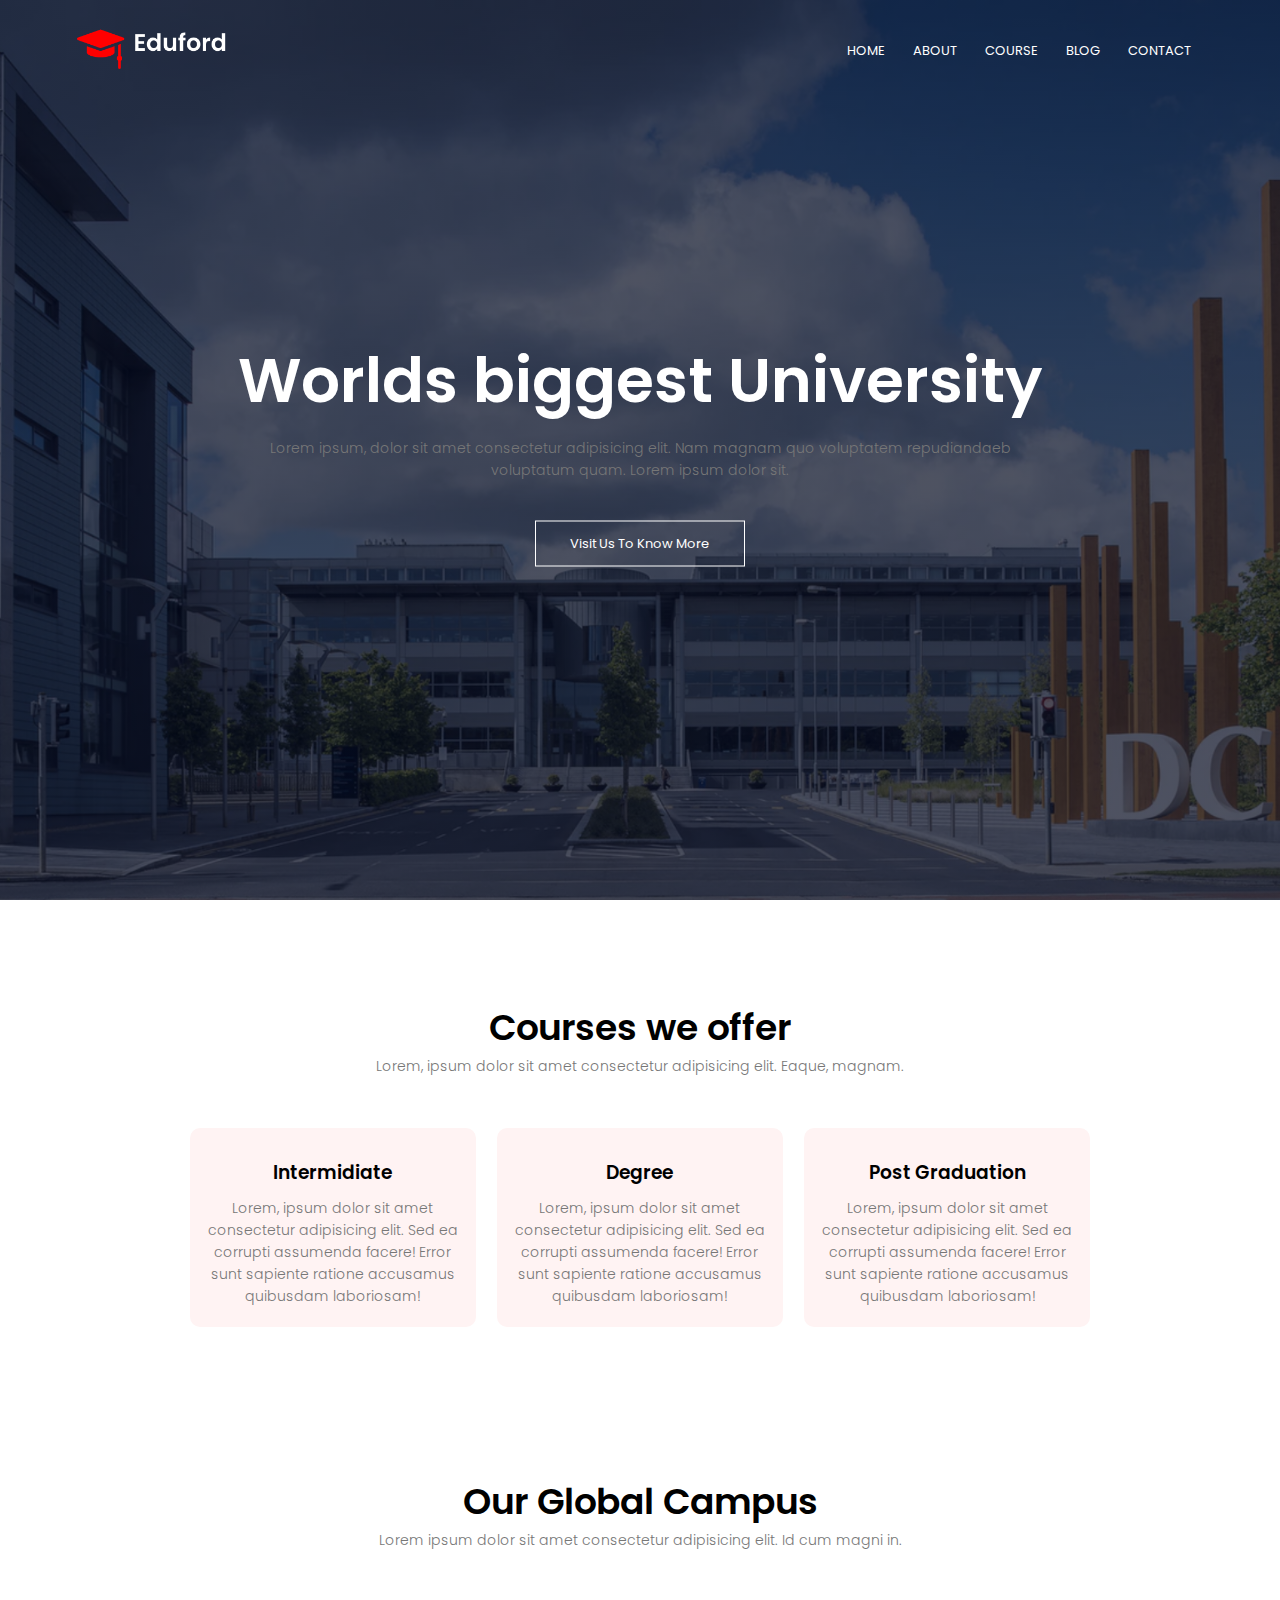
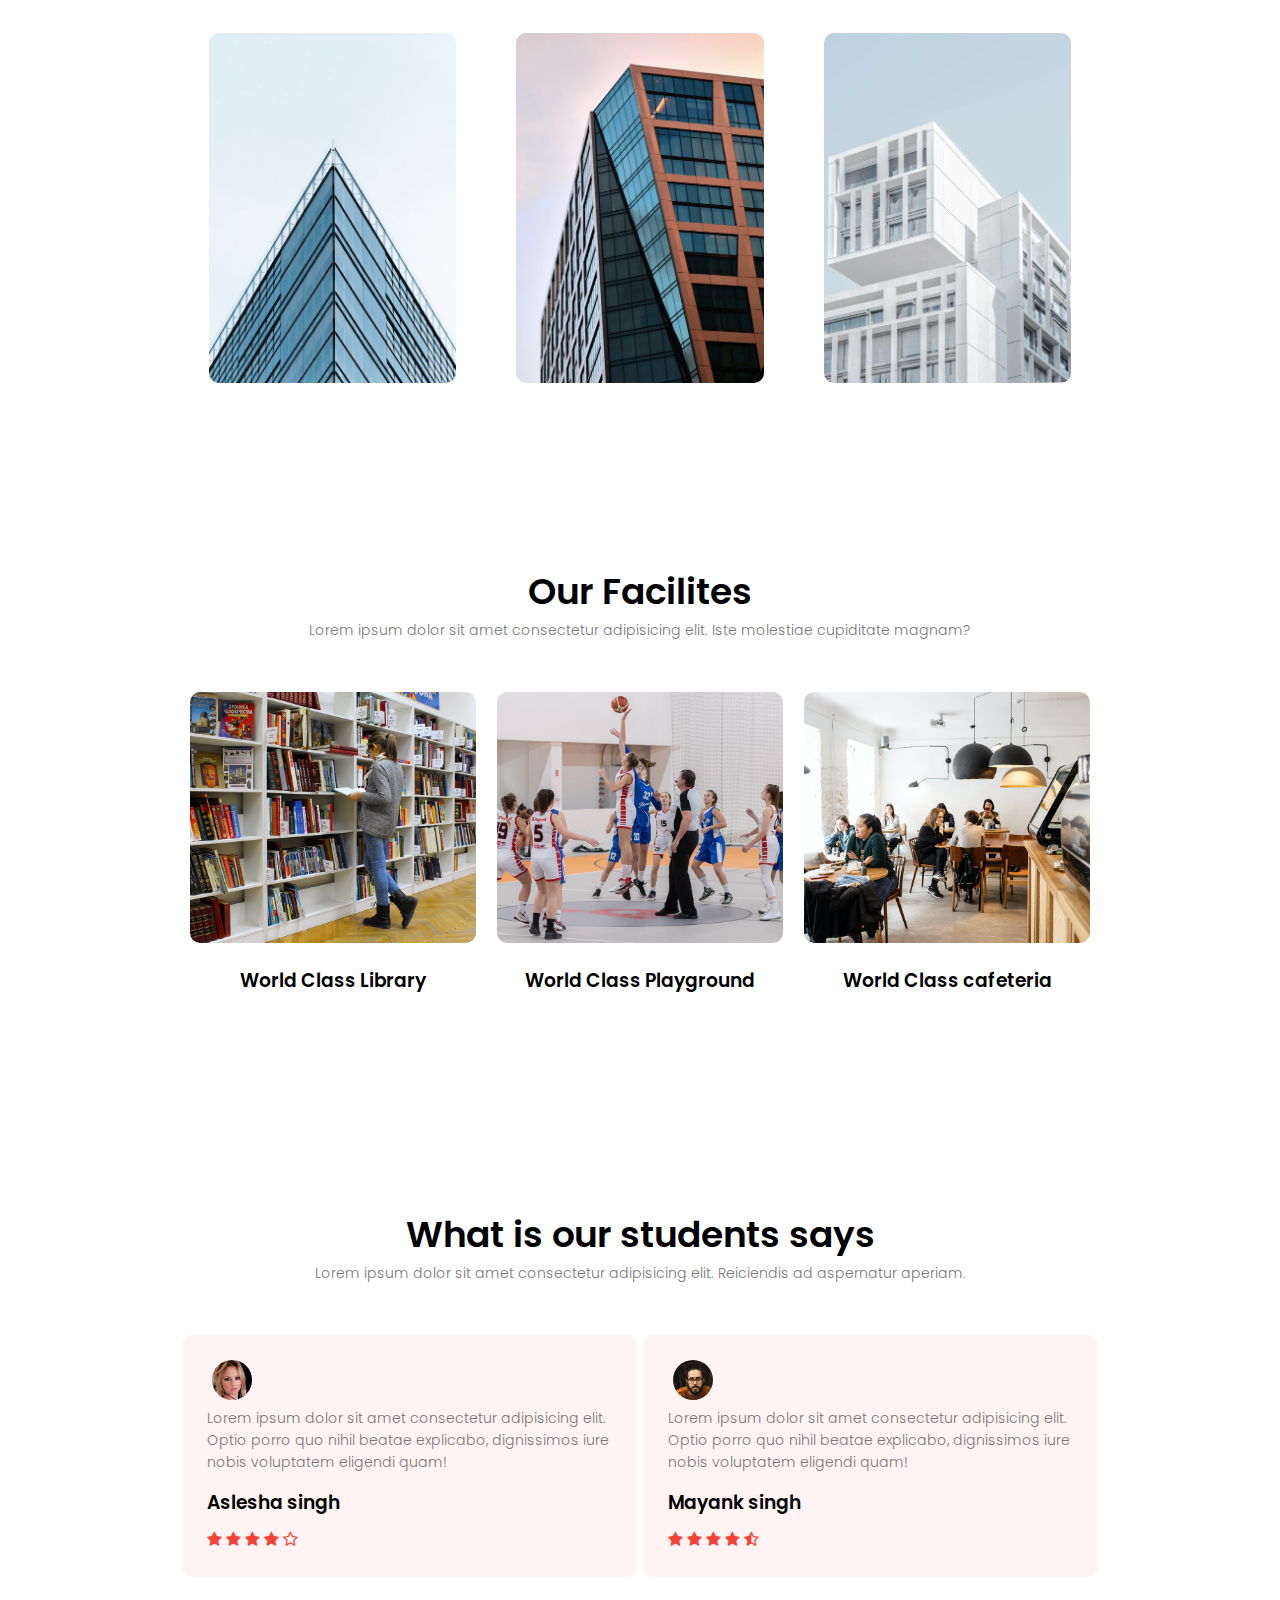
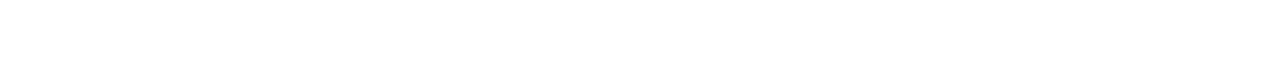
<file: index.html>
<!DOCTYPE html>
<html lang="en">
<head>
    <meta charset="UTF-8">
    <meta http-equiv="X-UA-Compatible" content="IE=edge">
    <meta name="viewport" content="width=device-width, initial-scale=1.0">
    <title>University Website design</title>
    <link rel="stylesheet" href="style.css">
    <link rel="preconnnect" href="https://fonts.gstatic.com">
    <link  href="https://fonts.googleapis.com/css2?family=Poppins:wght@100;200;300;400;600;700&display=swap" rel="stylesheet">
    <link rel="stylesheet" href="https://stackpath.bootstrapcdn.com/font-awesome/4.7.0/css/font-awesome.min.css">
    <script src="index.js"></script>
<body>
    <!-- Navigation bar, text box -->
    <section class="header">    
        <nav>
            <a href="index.html"><img src="imges/logo.png" alt="logo"></a>
            <div class="nav-links" id="navLinks">
                <li class="fa fa-times" onclick="hideMenu()"></li>
                <ul>
                    <li> <a href="">HOME</a> </li>
                    <li> <a href="">ABOUT</a> </li>
                    <li> <a href="">COURSE</a> </li>
                    <li> <a href="">BLOG</a> </li>
                    <li> <a href="./contact.html">CONTACT</a> </li>
                </ul>
            </div>
            <li class="fa fa-bars" onclick="showMenu()"></li>
        </nav>
        <div class="text-box">
            <h1>Worlds biggest University</h1>
            <p>Lorem ipsum, dolor sit amet consectetur adipisicing elit. Nam magnam quo voluptatem repudiandaeb <br> voluptatum quam. Lorem ipsum dolor sit.</p>
            <a href="" class="hero-btn">Visit Us To Know More</a>
        </div>
    </section>

    <!-- course -->
    <section class="course">
        <h1>Courses we offer</h1>
        <p>Lorem, ipsum dolor sit amet consectetur adipisicing elit. Eaque, magnam.</p>
        <div class="row">
            <div class="course-col">
                <h3>Intermidiate</h3>
                <p>Lorem, ipsum dolor sit amet consectetur adipisicing elit. Sed ea corrupti assumenda facere! Error sunt sapiente ratione accusamus quibusdam laboriosam!</p>
            </div>
            <div class="course-col">
                <h3>Degree</h3>
                <p>Lorem, ipsum dolor sit amet consectetur adipisicing elit. Sed ea corrupti assumenda facere! Error sunt sapiente ratione accusamus quibusdam laboriosam!</p>
            </div>
            <div class="course-col">
                <h3>Post Graduation</h3>
                <p>Lorem, ipsum dolor sit amet consectetur adipisicing elit. Sed ea corrupti assumenda facere! Error sunt sapiente ratione accusamus quibusdam laboriosam!</p>
            </div>
        </div>
    </section>
    
    <!-- Campus -->
    <section class="campus">
        <h1>Our Global Campus</h1>
        <p>Lorem ipsum dolor sit amet consectetur adipisicing elit. Id cum magni in.</p>

        <div class="row">

            <div class="campus-col">
                <img src="imges/london.png" alt="">
                <div class="layer">
                    <h3>LONDON</h3>
                </div>
                </div>


            <div class="campus-col">
                <img src="imges/newyork.png" alt="">
                <div class="layer">
                    <h3>NEW YORK</h3>
                </div>
                </div>

            <div class="campus-col">
                <img src="imges/washington.png" alt="">
                <div class="layer">
                    <h3>WASHINGTON</h3>
                </div>
                </div>
                
            </div>
    </section>

    <!-- Facilites -->
    <section class="facilities">
        <h1>Our Facilites</h1>
        <p>Lorem ipsum dolor sit amet consectetur adipisicing elit. Iste molestiae cupiditate magnam?</p>


        <div class="row">

            <div class="facilities-col">
                <img src="imges/library.png" alt="">
                <h3>World Class Library  </h3>
            </div>
       
            <div class="facilities-col">
                <img src="imges/basketball.png" alt="">
                <h3>World Class Playground  </h3>
            </div>
        
            <div class="facilities-col">
                <img src="imges/cafeteria.png" alt="">
                <h3>World Class cafeteria  </h3>
            </div>
        </div>
    </section>

    <!-- Testimonials -->
    <section class="testimonials">
        <h1>What is our students says</h1>
        <p>Lorem ipsum dolor sit amet consectetur adipisicing elit. Reiciendis ad aspernatur aperiam.</p>

        <div class="row">
            <div class="testimonial-col">
                <img src="imges/user1.jpg" alt="">
                <div>
                    <p>Lorem ipsum dolor sit amet consectetur adipisicing elit. Optio porro quo nihil beatae explicabo, dignissimos iure nobis voluptatem eligendi quam!</p><h3>Aslesha singh</h3>
                    <li class="fa fa-star"></li>
                    <li class="fa fa-star"></li>
                    <li class="fa fa-star"></li>
                    <li class="fa fa-star"></li>
                    <li class="fa fa-star-o"></li>
                </div>
            </div>
            
            <div class="testimonial-col">
                <img src="imges/user2.jpg" alt="">
                <div>
                    <p>Lorem ipsum dolor sit amet consectetur adipisicing elit. Optio porro quo nihil beatae explicabo, dignissimos iure nobis voluptatem eligendi quam!</p><h3>Mayank singh</h3>
                    <li class="fa fa-star"></li>
                    <li class="fa fa-star"></li>
                    <li class="fa fa-star"></li>
                    <li class="fa fa-star"></li>
                    <li class="fa fa-star-half-o"></li>
                </div>
            </div>
            
        </div>
    </section>

</body>
</html>
</file>
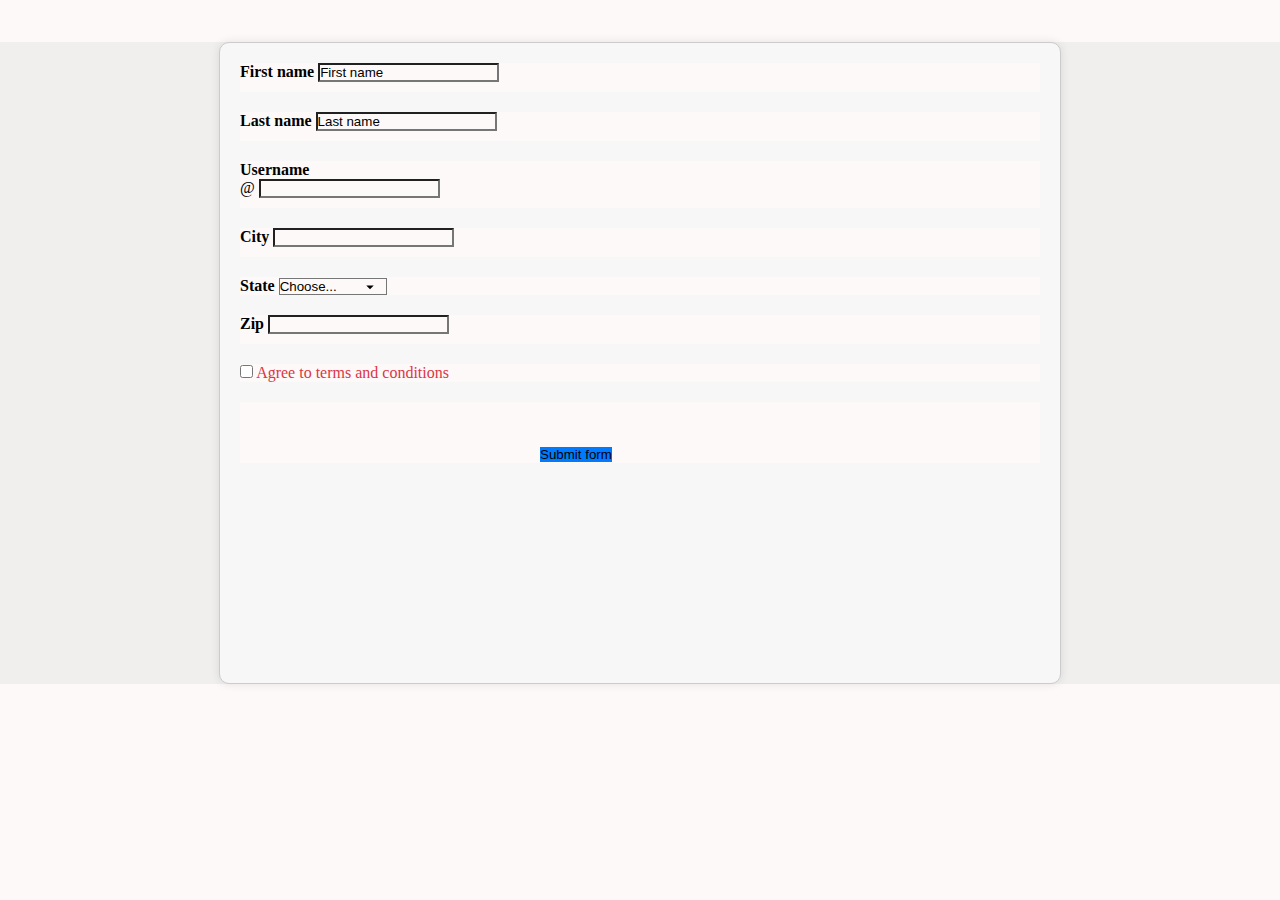
<file: contact.html>
<!DOCTYPE html>
<html lang="en">

<head>
    <meta charset="UTF-8">
    <meta name="viewport" content="width=device-width, initial-scale=1.0">
    <title>Document</title>
    <link href="https://cdn.jsdelivr.net/npm/bootstrap@5.3.1/dist/css/bootstrap.min.css" rel="stylesheet"
        integrity="sha384-4bw+/aepP/YC94hEpVNVgiZdgIC5+VKNBQNGCHeKRQN+PtmoHDEXuppvnDJzQIu9" crossorigin="anonymous">
    <style>
        * {
            padding: 0;
            margin: 0;
            background-color: rgb(253, 249, 249);
        }

        /* Custom styling for the form */
        .container {
            display: flex;
            justify-content: center;
            align-items: center;
            margin-top: 42px;
            padding:  auto 12px;
            background-color: #f1eeee;
        }

        .row.g-3 {
            padding: 20px;
            border: 1px solid #ccc;
            border-radius: 10px;
            background-color: #f7f7f7;
            box-shadow: 0px 0px 10px rgba(0, 0, 0, 0.1);
            width: 800px;
            height: 600px;
        }

        /* Adjust label style */
        .form-label {
            font-weight: bold;
        }

        /* Add margin to inputs */
        .form-control {
            margin-bottom: 10px;
        }

        /* Style the submit button */
        .btn-primary {
            background-color: #007bff;
            border: none;
        }

        .btn-primary:hover {
            background-color: #0056b3;
        }

        .form-check-label{
            align-items: center;

        }
        /* Style checkboxes */
        .form-check-input:invalid~.form-check-label {
            color: #dc3545;
        }

        /* Add spacing between form elements */
        .col-md-4,
        .col-md-6,
        .col-md-3,
        .col-12 {
            margin-bottom: 20px;
        }

        .btn {
            margin-left: 300px;
            margin-top: 45px;
            align-items: center;
            justify-content: center;
        }

        /* Style error messages */
        .invalid-feedback {
            color: #dc3545;
        }

        /* Customize select dropdown */
        .form-select {
            appearance: none;
            background-image: url("data:image/svg+xml,<svg xmlns='http://www.w3.org/2000/svg' width='12' height='12' fill='currentColor' class='bi bi-caret-down' viewBox='0 0 16 16'><path d='M3 6l5 5 5-5H3z'/></svg>");
            background-repeat: no-repeat;
            background-position: right 10px center;
            padding-right: 25px;
        }
    </style>
</head>

<body>
    <div class="container">
        <form class="row g-3">
            <div class="col-md-4">
                <label for="validationDefault01" class="form-label">First name</label>
                <input type="text" class="form-control" id="validationDefault01" value="First name" required>
            </div>
            <div class="col-md-4">
                <label for="validationDefault02" class="form-label">Last name</label>
                <input type="text" class="form-control" id="validationDefault02" value="Last name" required>
            </div>
            <div class="col-md-4">
                <label for="validationDefaultUsername" class="form-label">Username</label>
                <div class="input-group">
                    <span class="input-group-text" id="inputGroupPrepend2">@</span>
                    <input type="text" class="form-control" id="validationDefaultUsername"
                        aria-describedby="inputGroupPrepend2" required>
                </div>
            </div>
            <div class="col-md-6">
                <label for="validationDefault03" class="form-label">City</label>
                <input type="text" class="form-control" id="validationDefault03" required>
            </div>
            <div class="col-md-3">
                <label for="validationDefault04" class="form-label">State</label>
                <select class="form-select" id="validationDefault04" required>
                    <option selected disabled value="">Choose...</option>
                    <option>Maharashtra</option>
                    <option>Tamil Nadu</option>
                    <option>Uttar pradesh</option>
                    <option>Delhi</option>
                </select>
            </div>
            <div class="col-md-3">
                <label for="validationDefault05" class="form-label">Zip</label>
                <input type="text" class="form-control" id="validationDefault05" required>
            </div>
            <div class="col-12">
                <div class="form-check">
                    <input class="form-check-input" type="checkbox" value="" id="invalidCheck2" required>
                    <label class="form-check-label" for="invalidCheck2">
                        Agree to terms and conditions
                    </label>
                </div>
            </div>
            <div class="col-12">
                <button class="btn btn-primary" type="submit">Submit form</button>
            </div>
        </form>
    </div>

    <script src="https://cdn.jsdelivr.net/npm/bootstrap@5.3.1/dist/js/bootstrap.bundle.min.js"
        integrity="sha384-HwwvtgBNo3bZJJLYd8oVXjrBZt8cqVSpeBNS5n7C8IVInixGAoxmnlMuBnhbgrkm"
        crossorigin="anonymous"></script>
</body>

</html>
</file>
<file: style.css>
/* css reset */
*{
    margin: 0;
    padding: 0;
    font-family: 'Poppins',sans-serif;
}

/* Navigation , text box */
.header{
    min-height: 100vh;
    width: 100%;
    background-image: linear-gradient(rgba(4,9,30,0.7),rgba(4,9,30,0.7)),  url('imges/banner.png');
    background-position: center;
    background-size: cover;
    position: relative; 
}

nav{
        display: flex;
        padding: 2% 6%;
        justify-content: space-between;
        align-items: center;
}
nav img{
    width: 150px;

}
.nav-links{
    flex: 1;
    text-align: right;

}
.nav-links ul li{
    list-style: none;
    display: inline-block;
    padding: 8px 12px;
    position:relative;
}
.nav-links ul li a{
    color:#fff;
    text-decoration: none;
    font-size: 13px;
}
.nav-links ul li::after{
    content: "";
    width: 0;
    height: 2px;
    background: #f44336;
    display: block;
    margin: auto;
    transition: all 0.5s ease-out;
}
.nav-links ul li:hover::after{
    width: 100%;
}

/* Text box after navigation*/
.text-box{
    width: 90%;
    color: #fff;
    position: absolute;
    top: 50%;
    left: 50%;
    transform: translate(-50%,-50%);
    text-align: center;
}
.text-box h1{
    font-size: 62px;

}
.text-box p{
    margin: 10px 0 40px;
    font-size: 14px;
}

.hero-btn{
    display: inline-block;
    text-decoration: none;
    color: #fff;
    border: 1px solid #fff;
    padding: 12px 34px;
    font-size: 13px;
    background: transparent;
    position: relative;
    cursor: pointer;
}
.hero-btn:hover{
    border: 1px solid #f44336;
    background:#f44336;
    transition: all 1s ease-in;
}
nav .fa{
    display: none;
}
@media (max-width:700px) {
    .text-box h1{
        font-size: 20px;
    }
    .nav-links ul li {
        display: block;
    }
    .nav-links{
        position: absolute;
        background: #f44336;
        height: 100vh;
        width: 200px;
        top:0;
        right: -200px;
        text-align: center;
        z-index: 2;
        transition: all 1s ease-in-out;
    }
    nav .fa{
        display: block;
        color: #fff;
        margin: 10px;
        cursor: pointer;
        font-size: 22px;
    }
    .nav-links ul{
        padding: 30px;
    }
}

/* Course page */
.course{
    width: 80%;
    margin: auto;
    text-align: center;
    padding-top: 100px;
}
h1{
    font-size: 36px;
    font-weight: 600;
}
p{
    color: #777;
    font-size: 14px;
    font-weight: 300;
    line-height: 22px;
}
.row{
    margin: 5%;
    display: flex;
    justify-content: space-around;
}
.course-col{
    flex-basis: 31%;
    background: #fff3f3;
    border-radius: 10px;
    margin-bottom: 5%;
    padding: 20px 12px;
    box-sizing: border-box;
}
h3{
    text-align: center;
    font-weight: 600;
    margin: 10px 0px;

}
.course-col:hover{
    box-shadow: 0 0 20px 0px rgba(0,0,0,0.2);
}

@media (max-width:700px) {
    .row{
        flex-direction: column;
    }
}

/* Campus  */
.campus{
    width: 80%;
    margin: auto;
    text-align: center;
    padding-top: 50px;
}
.campus-col{
    flex-basis: 32%;
    border-radius: 10px;
    margin: 30px;
    position: relative;
    overflow: hidden;
}

.campus-col img{
    width: 100%;
    display: block;
}

.layer{
    background: transparent;
    height: 100%;
    width: 100%;
    position: absolute;
    top: 0;
    left: 0;
    transition: 0.5s ;
}
.layer:hover{
    background: rgba(226,0,0,0.7);

}
 .layer h3{
    width: 100%;
    font-weight: 500;
    color: #fff;
    font-size: 26px;
    bottom: 0px;
    left: 50%;
    transform: translateX(-50%);
    position: absolute;
    opacity: 0;
    transition: 0.5s ;
}

.layer:hover h3{
    bottom: 49%;
    opacity: 1;    
}


/* facilities*/
.facilities{
    width: 80%;
    margin: auto;
    text-align: center;
    padding-top: 100px;

}
.facilities-col{
    flex-basis: 31%;
    border-radius: 10px;
    margin-bottom: 5%;
    text-align: center;
}

.facilities-col img{
    width: 100%;
    border-radius: 10px;
}
.facilities-col p{
    padding: 0;
}
.facilities-col h3{
    margin-top: 16px;
    margin-bottom: 15px;
}

/* Testimonials */
.testimonials{
    width: 80%;
    margin: auto;
    padding-top: 100px;
    text-align: center;
}
.testimonial-col{
    flex-basis: 44%;
    border-radius: 10px;
    margin-bottom: 5%;
    text-align: left;
    background: #fff3f3;
    padding: 25px ;
    cursor: pointer;
}
.testimonial-col img{
    height: 40px;
    margin-left: 5px;
    margin-right: 30px;
    border-radius: 50%;
}
.testimonial-col p{
    padding: 0;
}
.testimonial-col h3{
    margin-top: 15px;
    text-align: left;
}
.testimonial-col .fa{
    color: #f44336;
}
@media (max-width:700px) {
    .testimonial-col img{
      
    margin-left: 0px;
    margin-right: 15px;
 
}
    }
</file>
